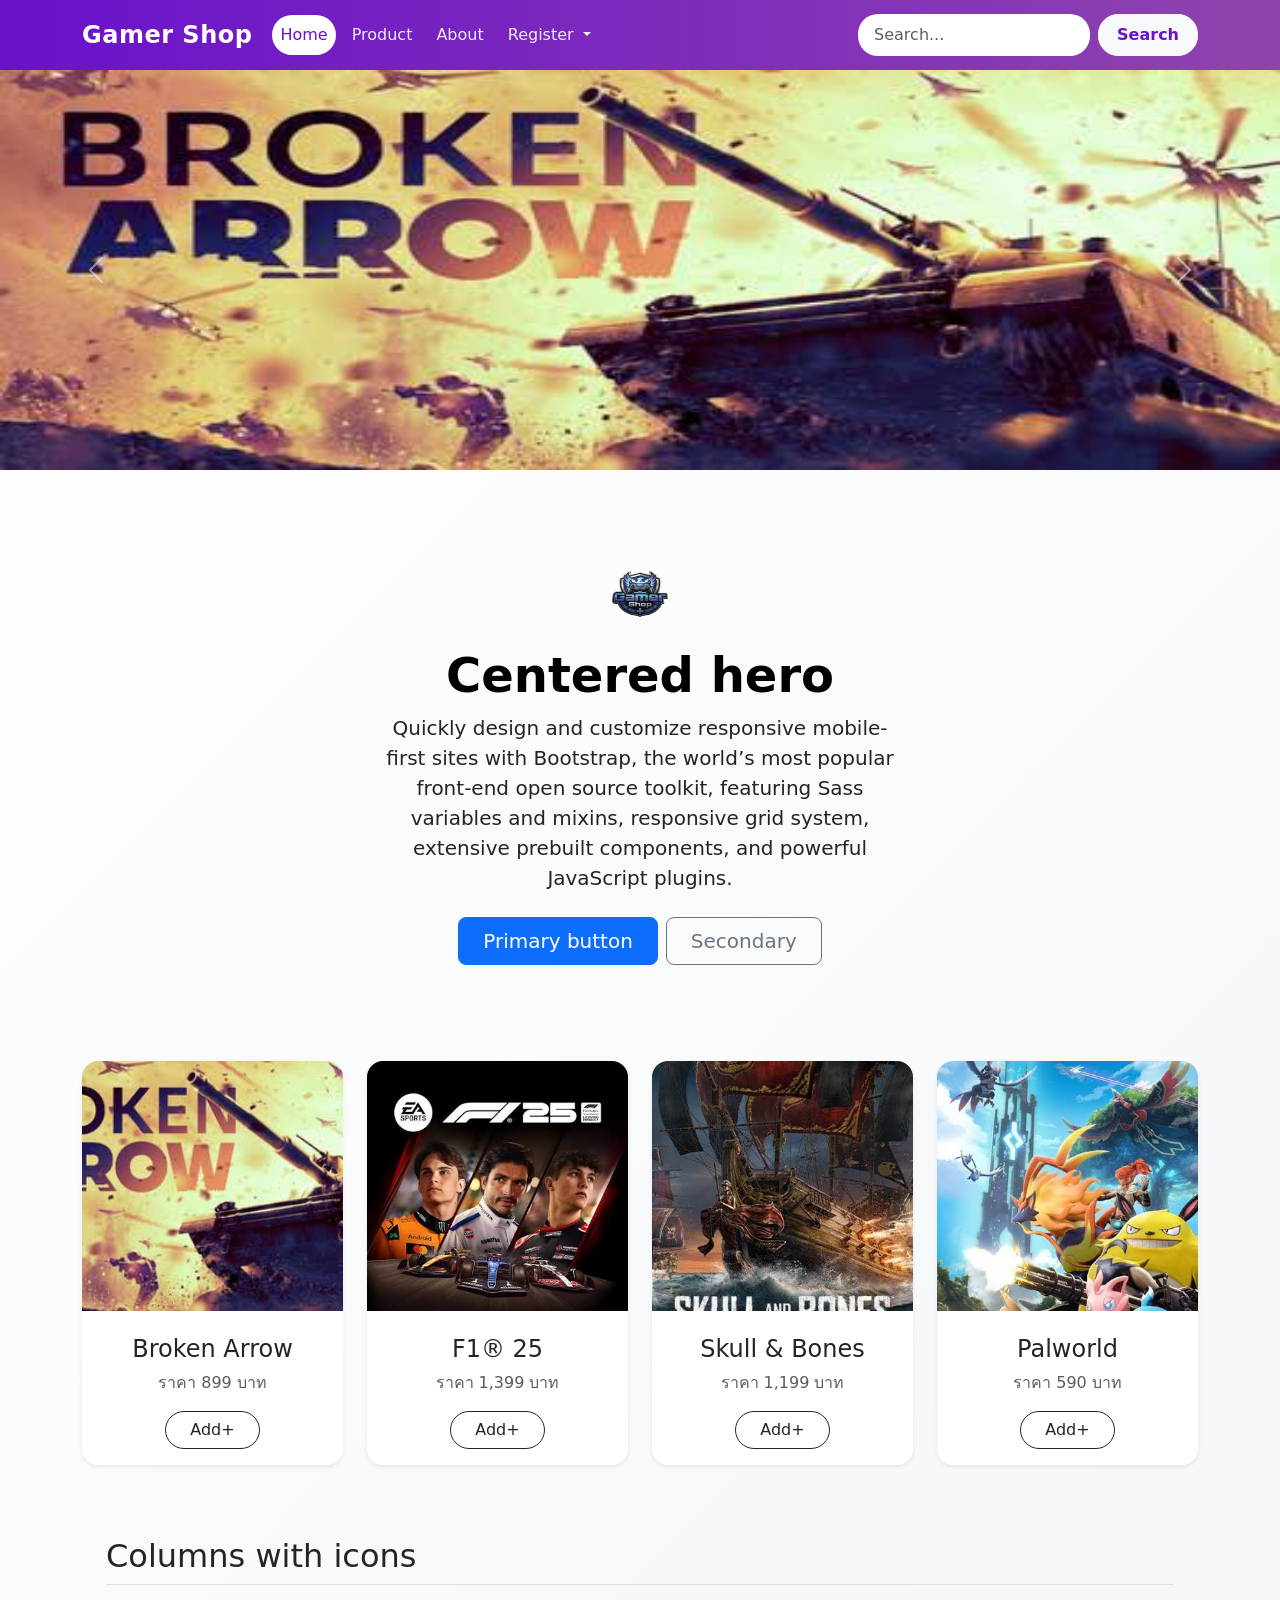
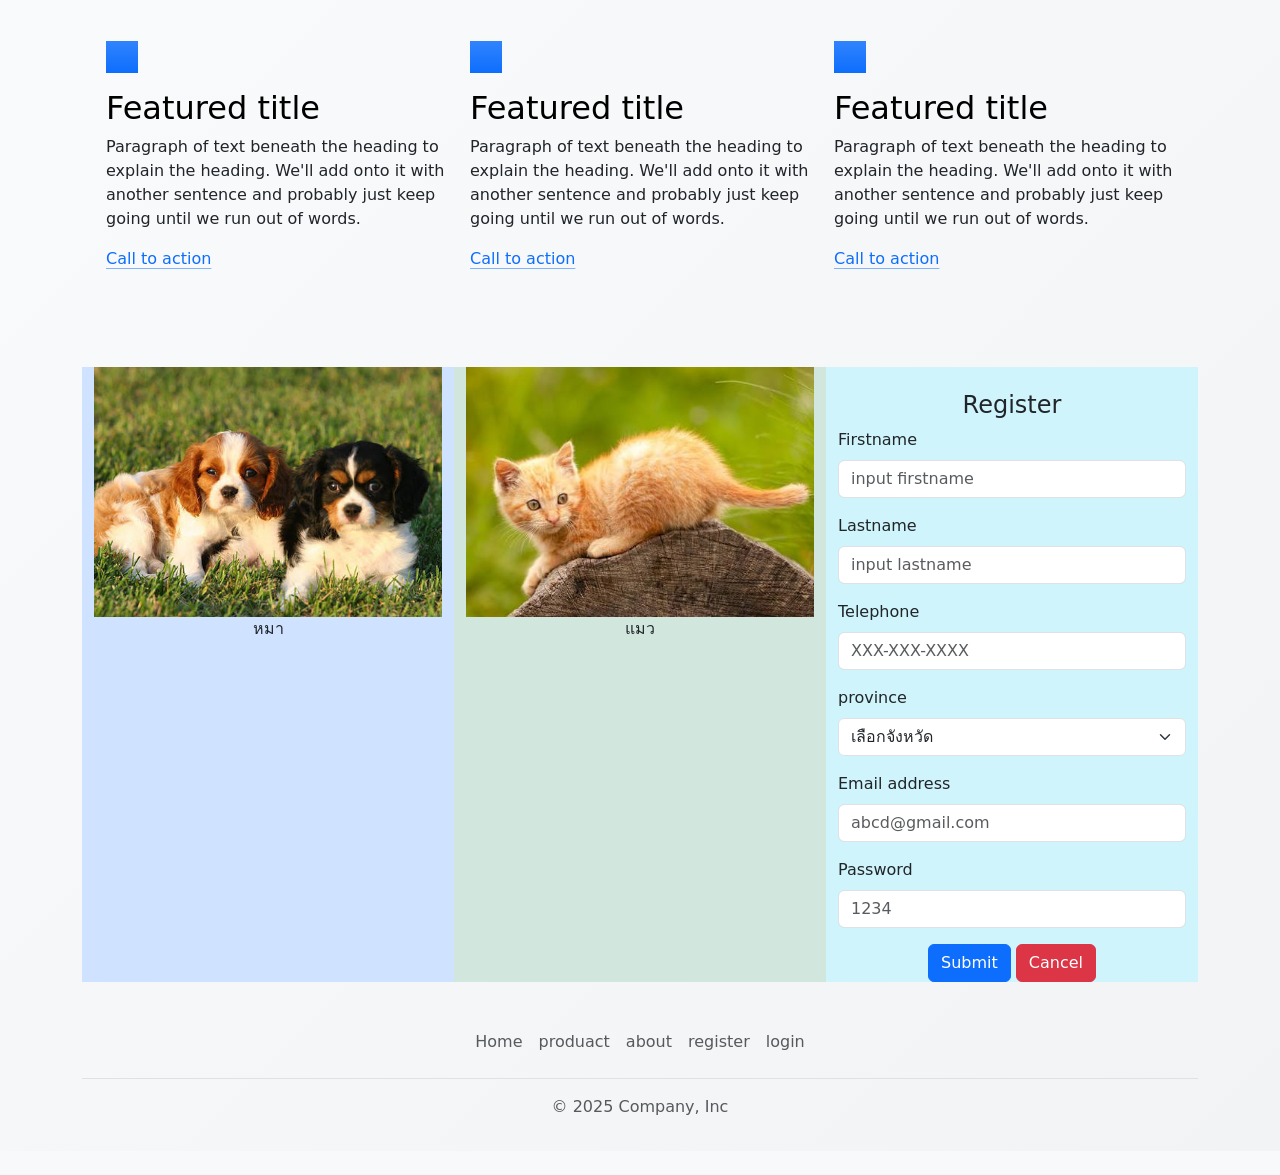
<file: index.html>
<!DOCTYPE html>
<html lang="en">

<head>
  <meta charset="UTF-8">
  <meta name="viewport" content="width=device-width, initial-scale=1.0">
  <title>Index</title>
  <link href="css/bootstrap.min.css" rel="stylesheet">
  <link rel="stylesheet" href="img.css">
  <link rel="stylesheet" href="background.css">
</head>

<body>
  <!-- Menu-->
  <div id="menu-container"></div>

  <!--background -->
  <div class="ai-background">

    <div id="carouselExample" class="carousel slide" data-bs-ride="carousel" data-bs-interval="3000">

      <div class="carousel-inner">

        <div class="carousel-item active">
          <img src="img/BrokenArrow.jpg" class="d-block w-100" height="400" alt="Broken Arrow">
        </div>

        <div class="carousel-item">
          <img src="img/Palworld.jpg" class="d-block w-100" height="400" alt="Palworld">
        </div>

        <div class="carousel-item">
          <img src="img/Skull&Bones.jpg" class="d-block w-100" height="400" alt="Skull & Bones">
        </div>

      </div>

      <button class="carousel-control-prev" type="button" data-bs-target="#carouselExample" data-bs-slide="prev">
        <span class="carousel-control-prev-icon"></span>
        <span class="visually-hidden">Previous</span>
      </button>

      <button class="carousel-control-next" type="button" data-bs-target="#carouselExample" data-bs-slide="next">
        <span class="carousel-control-next-icon"></span>
        <span class="visually-hidden">Next</span>
      </button>

    </div>

    <div class="container">
      <!-- Content here -->
      <div class="px-4 py-5 my-5 text-center"> <img class="d-block mx-auto mb-4" src="img/Gamer Shop.png" alt=""
          width="120" height="57">
        <h1 class="display-5 fw-bold text-body-emphasis">Centered hero</h1>
        <div class="col-lg-6 mx-auto">
          <p class="lead mb-4">Quickly design and customize responsive mobile-first sites with Bootstrap, the world’s
            most popular front-end open source toolkit, featuring Sass variables and mixins, responsive grid system,
            extensive prebuilt components, and powerful JavaScript plugins.</p>
          <div class="d-grid gap-2 d-sm-flex justify-content-sm-center"> <button type="button"
              class="btn btn-primary btn-lg px-4 gap-3">Primary button</button> <button type="button"
              class="btn btn-outline-secondary btn-lg px-4">Secondary</button> </div>
        </div>
      </div>

      <div class="row g-4">

        <!-- สินค้า 1 -->
        <div class="col-sm-6 col-md-3">
          <div class="card h-100 shadow-sm border-0 rounded-4 overflow-hidden">

            <img src="img/BrokenArrow.jpg" alt="Image 1" class="img-fluid same-img">

            <div class="card-body text-center">
              <h4 class="card-title mt-2">Broken Arrow</h4>
              <p class="text-muted">ราคา 899 บาท</p>

              <a href="#" class="btn btn-outline-dark rounded-pill px-4"> <span class="bi bi-shop"></span>
                Add+
              </a>
            </div>

          </div>
        </div>

        <!-- สินค้า 2 -->
        <div class="col-sm-6 col-md-3">
          <div class="card h-100 shadow-sm border-0 rounded-4 overflow-hidden">

            <img src="img/F1® 25.jpg" alt="Image 2" class="img-fluid same-img">

            <div class="card-body text-center">
              <h4 class="card-title mt-2"> F1® 25</h4>
              <p class="text-muted">ราคา 1,399 บาท</p>

              <a href="#" class="btn btn-outline-dark rounded-pill px-4"> <span class="bi bi-shop"></span>
                Add+
              </a>
            </div>

          </div>
        </div>

        <!-- สินค้า 3 -->
        <div class="col-sm-6 col-md-3">
          <div class="card h-100 shadow-sm border-0 rounded-4 overflow-hidden">

            <img src="img/Skull&Bones.jpg" alt="Image 3" class="img-fluid same-img">

            <div class="card-body text-center">
              <h4 class="card-title mt-2">Skull & Bones</h4>
              <p class="text-muted">ราคา 1,199 บาท</p>

              <a href="#" class="btn btn-outline-dark rounded-pill px-4"> <span class="bi bi-shop"></span>
                Add+
              </a>
            </div>

          </div>
        </div>

        <!-- สินค้า 4 -->
        <div class="col-sm-6 col-md-3">
          <div class="card h-100 shadow-sm border-0 rounded-4 overflow-hidden">

            <img src="img/Palworld.jpg" alt="Image 4" class="img-fluid same-img">

            <div class="card-body text-center">
              <h4 class="card-title mt-2">Palworld</h4>
              <p class="text-muted">ราคา 590 บาท</p>

              <a href="#" class="btn btn-outline-dark rounded-pill px-4"> <span class="bi bi-shop"></span>
                Add+
              </a>
            </div>

          </div>
        </div>

      </div><br>

      <div class="container px-4 py-5" id="featured-3">
        <h2 class="pb-2 border-bottom">Columns with icons</h2>
        <div class="row g-4 py-5 row-cols-1 row-cols-lg-3">
          <div class="feature col">
            <div
              class="feature-icon d-inline-flex align-items-center justify-content-center text-bg-primary bg-gradient fs-2 mb-3">
              <svg class="bi" width="1em" height="1em" aria-hidden="true">
                <use xlink:href="#collection"></use>
              </svg> </div>
            <h3 class="fs-2 text-body-emphasis">Featured title</h3>
            <p>Paragraph of text beneath the heading to explain the heading. We'll add onto it with another sentence and
              probably just keep going until we run out of words.</p> <a href="#" class="icon-link">
              Call to action
              <svg class="bi" aria-hidden="true">
                <use xlink:href="#chevron-right"></use>
              </svg> </a>
          </div>
          <div class="feature col">
            <div
              class="feature-icon d-inline-flex align-items-center justify-content-center text-bg-primary bg-gradient fs-2 mb-3">
              <svg class="bi" width="1em" height="1em" aria-hidden="true">
                <use xlink:href="#people-circle"></use>
              </svg> </div>
            <h3 class="fs-2 text-body-emphasis">Featured title</h3>
            <p>Paragraph of text beneath the heading to explain the heading. We'll add onto it with another sentence and
              probably just keep going until we run out of words.</p> <a href="#" class="icon-link">
              Call to action
              <svg class="bi" aria-hidden="true">
                <use xlink:href="#chevron-right"></use>
              </svg> </a>
          </div>
          <div class="feature col">
            <div
              class="feature-icon d-inline-flex align-items-center justify-content-center text-bg-primary bg-gradient fs-2 mb-3">
              <svg class="bi" width="1em" height="1em" aria-hidden="true">
                <use xlink:href="#toggles2"></use>
              </svg> </div>
            <h3 class="fs-2 text-body-emphasis">Featured title</h3>
            <p>Paragraph of text beneath the heading to explain the heading. We'll add onto it with another sentence and
              probably just keep going until we run out of words.</p> <a href="#" class="icon-link">
              Call to action
              <svg class="bi" aria-hidden="true">
                <use xlink:href="#chevron-right"></use>
              </svg> </a>
          </div>
        </div>
      </div>


      <!-- แบ่งคอลัมด้วย Grid system -->
      <div class="container text-center">
        <div class="row">
          <div class="col-sm-4 bg-primary-subtle">
            <img src="img/images.jpg" class="img-fluid same-img" alt="หมา">
            หมา
          </div>
          <div class="col-sm-4 bg-success-subtle">
            <img src="img/images (1).jpg" class="img-fluid same-img" alt="หมา">
            แมว
          </div>
          <div class="col-sm-4   bg-info-subtle">
            <h4 class="mt-4">Register</h3>
              <form class="text-start">
                <div class="mb-3">
                  <label for="exampleInputEmail1" class="form-label">Firstname</label>
                  <input type="firstname" class="form-control" id="firstname" required placeholder="input firstname">
                </div>
                <div class="mb-3">
                  <label for="exampleInputEmail1" class="form-label">Lastname</label>
                  <input type="lastname" class="form-control" id="lastname" required placeholder="input lastname">
                </div>
                <div class="mb-3">
                  <label for="exampleInputEmail1" class="form-label">Telephone</label>
                  <input type="number" class="form-control" id="phone" required placeholder="XXX-XXX-XXXX">
                </div>
                <div class="mb-3">
                  <label class="form-label">province</label>
                  <select class="form-select" id="province">
                    <option selected>เลือกจังหวัด</option>
                    <option value="1">ชลบุรี</option>
                    <option value="2">ระยอง</option>
                    <option value="3">เชียงใหม่</option>
                  </select>
                </div>
                <div class="mb-3">
                  <label for="exampleInputEmail1" class="form-label">Email address</label>
                  <input type="email" class="form-control" id="e-mail" required placeholder="abcd@gmail.com">
                </div>
                <div class="mb-3">
                  <label for="exampleInputPassword1" class="form-label">Password</label>
                  <input type="password" class="form-control" id="pw" required placeholder="1234">
                </div>
                <div class="text-center">
                  <button type="submit" class="btn btn-primary">Submit</button>
                  <button type="reset" class="btn btn-danger">Cancel</button>
                </div>
              </form>
          </div>
        </div>
      </div>

    </div>
    <div id="footer"></div>
</body>

</html>

<script src="js/bootstrap.bundle.min.js"></script>
<script src="js/menu.js"></script>
</file>
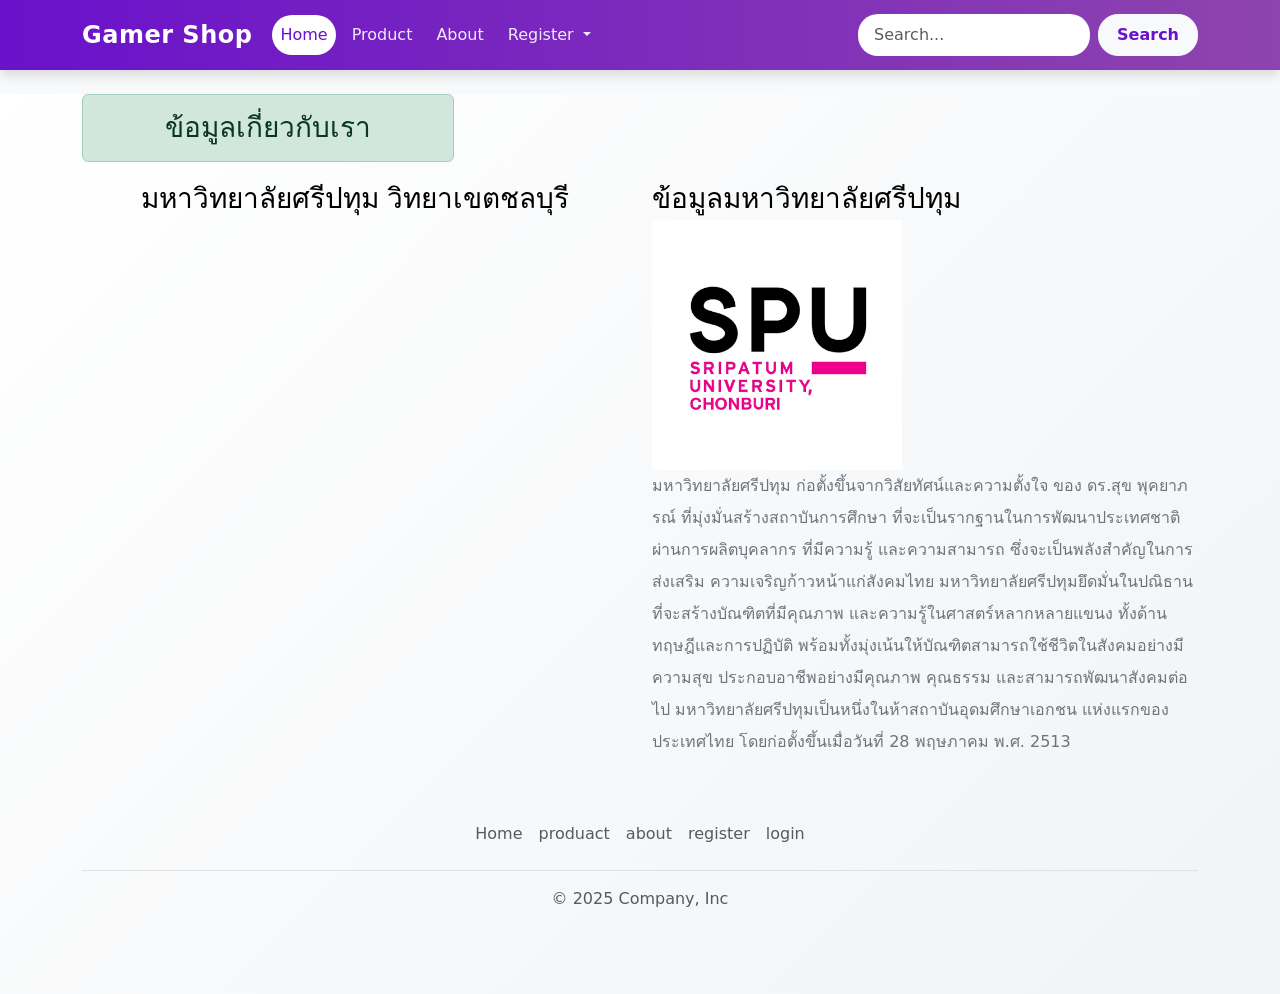
<file: about.html>
<!DOCTYPE html>
<html lang="en">
<head>
    <meta charset="UTF-8">
    <meta name="viewport" content="width=device-width, initial-scale=1.0">
    <title>about</title>
    <link rel="stylesheet" href="css/bootstrap.min.css">
    <link rel="stylesheet" href="background.css">

</head>
<body>

    <!-- Menu-->
    <div id="menu-container"></div>

    <!--background -->
    <div class="ai-background">

    <!-- ข้อมูลเกี่ยวกับเรา -->
    <div class="container">
        <h3 class="alert alert-success mt-4 col-md-4 text-center">ข้อมูลเกี่ยวกับเรา</h3>

        <div class="row">
            <div class="col-md-6">
                <div class="fs-3 text-body-emphasis text-center">มหาวิทยาลัยศรีปทุม วิทยาเขตชลบุรี</div>
                <iframe src="https://www.google.com/maps/embed?pb=!1m18!1m12!1m3!1d3880.927777961867!2d100.99031537508421!3d13.41679748694099!2m3!1f0!2f0!3f0!3m2!1i1024!2i768!4f13.1!3m3!1m2!1s0x311d3617ee04db97%3A0x2250cf181ed25837!2sSripathum%20University%20Chonburi%20Campus!5e0!3m2!1sen!2sth!4v1788717400705!5m2!1sen!2sth" width="100%" height="400px" style="border:0;" allowfullscreen="" loading="lazy" referrerpolicy="strict-origin-when-cross-origin"></iframe>
            </div>
            <div class="col-md-6">
                <div class="fs-3 text-body-emphasis">ข้อมูลมหาวิทยาลัยศรีปทุม</div>
                <a href="https://www.chonburi.spu.ac.th/web/public/">
                    <img src="img/images.png" width="250px">
                </a> <br>
                <p class="text-secondary lh-lg">
                    มหาวิทยาลัยศรีปทุม ก่อตั้งขึ้นจากวิสัยทัศน์และความตั้งใจ 
                    ของ ดร.สุข พุคยาภรณ์ ที่มุ่งมั่นสร้างสถาบันการศึกษา 
                    ที่จะเป็นรากฐานในการพัฒนาประเทศชาติ ผ่านการผลิตบุคลากร
                    ที่มีความรู้ และความสามารถ ซึ่งจะเป็นพลังสำคัญในการส่งเสริม
                    ความเจริญก้าวหน้าแก่สังคมไทย
    
                    มหาวิทยาลัยศรีปทุมยึดมั่นในปณิธานที่จะสร้างบัณฑิตที่มีคุณภาพ
                    และความรู้ในศาสตร์หลากหลายแขนง ทั้งด้านทฤษฎีและการปฏิบัติ
                    พร้อมทั้งมุ่งเน้นให้บัณฑิตสามารถใช้ชีวิตในสังคมอย่างมีความสุข
                    ประกอบอาชีพอย่างมีคุณภาพ คุณธรรม และสามารถพัฒนาสังคมต่อไป
    
                    มหาวิทยาลัยศรีปทุมเป็นหนึ่งในห้าสถาบันอุดมศึกษาเอกชน
                    แห่งแรกของประเทศไทย โดยก่อตั้งขึ้นเมื่อวันที่ 28 พฤษภาคม
                    พ.ศ. 2513
                </p>
            </div>
        </div>

    </div>
        <div id="footer"></div>
</body>
</html>

<script src="js/bootstrap.bundle.min.js"></script>
<script src="js/menu.js"></script>
</file>
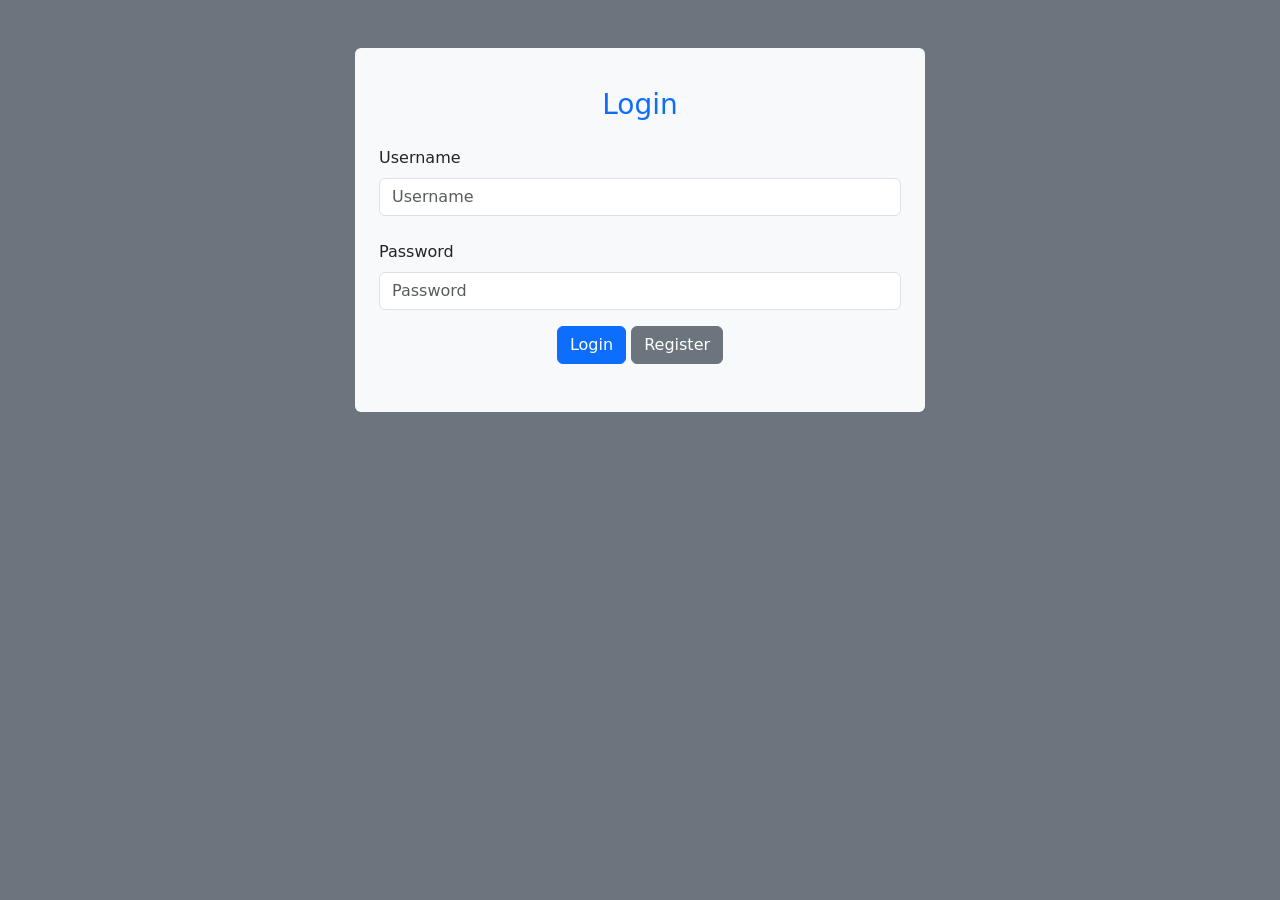
<file: login.html>
<!DOCTYPE html>
<html lang="en">

<head>
    <meta charset="UTF-8">
    <meta name="viewport" content="width=device-width, initial-scale=1.0">
    <title>Login</title>

    <link href="https://cdn.jsdelivr.net/npm/bootstrap@5.3.3/dist/css/bootstrap.min.css"
        rel="stylesheet">
</head>

<body class="bg-secondary">

    <div class="container">

        <form id="form1" onsubmit="login(event)">

            <div class="row">
                <div class="col-md-6 mx-auto mt-5 bg-light rounded p-4">

                    <div class="h3 text-center text-primary mt-3">
                        Login
                    </div>

                    <div class="mb-3 mt-4">
                        <label class="form-label">Username</label>

                        <input type="text"
                            class="form-control"
                            id="Username"
                            placeholder="Username"
                            required>
                    </div>

                    <div class="mb-3 mt-4">
                        <label class="form-label">Password</label>

                        <input type="password"
                            class="form-control"
                            id="Password"
                            placeholder="Password"
                            required>
                    </div>

                    <div class="text-center mb-4">

                        <!-- ไม่ต้องใช้ <a> ครอบปุ่ม -->
                        <button type="submit"
                            id="submit"
                            class="btn btn-primary">
                            Login
                        </button>

                        <a href="register.html"
                            class="btn btn-secondary">
                            Register
                        </a>

                    </div>

                </div>
            </div>

        </form>
    </div>


    <script>
        function login(event) {

            // ป้องกัน form รีเฟรชหน้า
            event.preventDefault();

            const username =
                document.getElementById("Username").value;

            const password =
                document.getElementById("Password").value;


            // ตรวจสอบ Username และ Password
            if (username === "admin" && password === "1234") {

                // Login สำเร็จ
                window.location.href = "produact.html";

            } else {

                // Login ไม่สำเร็จ
                alert("Username หรือ Password ไม่ถูกต้อง");

            }
        }
    </script>

</body>
</html>
</file>
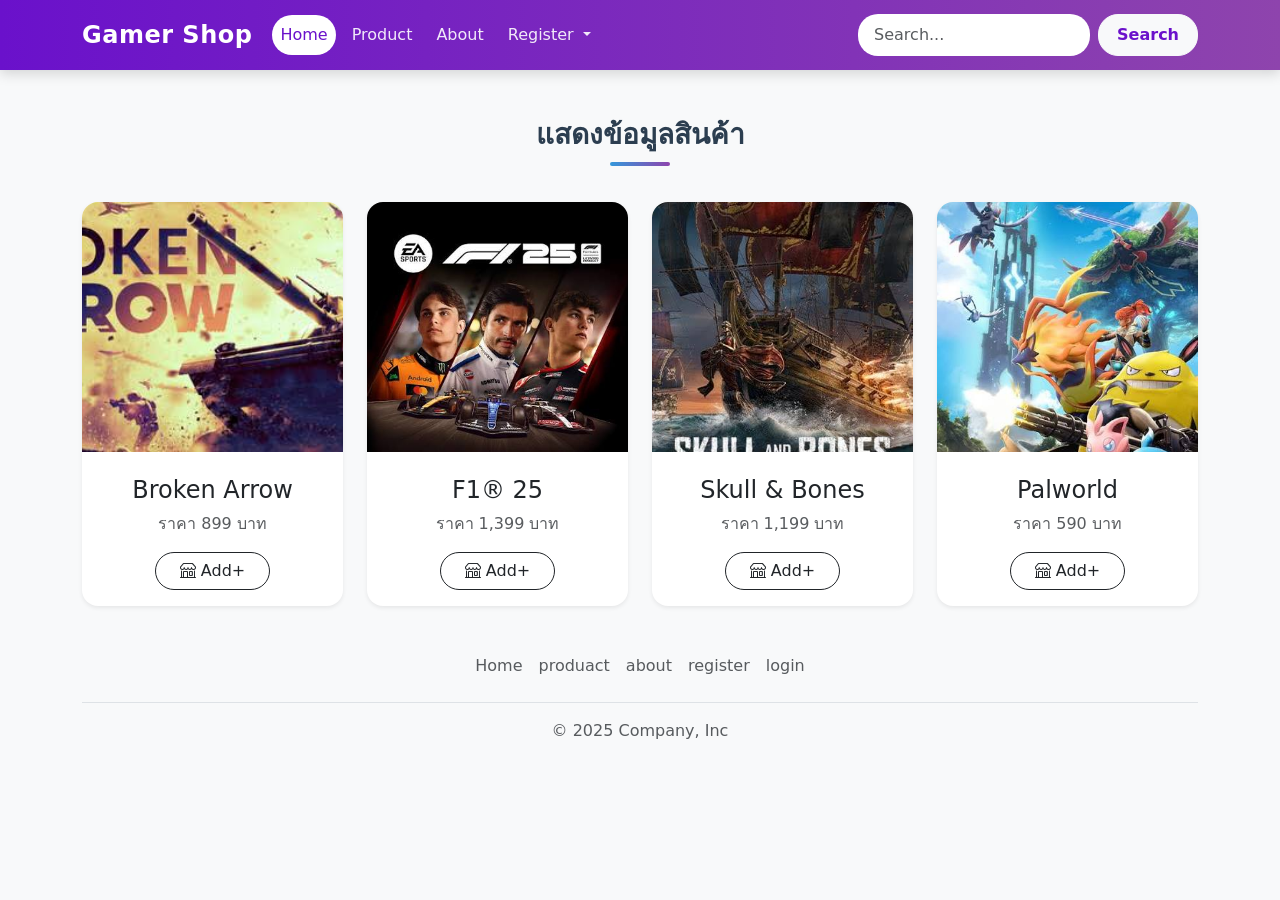
<file: produact.html>
<!DOCTYPE html>
<html lang="en">
<head>
    <meta charset="UTF-8">
    <meta name="viewport" content="width=device-width, initial-scale=1.0">
    <title>Produact</title>
    <link href="css/bootstrap.min.css" rel="stylesheet">
    <link rel="stylesheet" href="img.css">
    <link rel="stylesheet" href="background.css">
    <link rel="stylesheet" href="https://cdn.jsdelivr.net/npm/bootstrap-icons@1.13.1/font/bootstrap-icons.min.css">
</head>
<body>
    <!-- Menu-->
    <div id="menu-container"></div>

    <!-- เนื้อหา -->
    <div class="container">
        <h3 class="product-title text-center mb-4 mt-5">
            แสดงข้อมูลสินค้า
        </h3>
        <div class="row g-4">

            <!-- สินค้า 1 -->
            <div class="col-sm-6 col-md-3">
                <div class="card h-100 shadow-sm border-0 rounded-4 overflow-hidden">
        
                    <img src="img/BrokenArrow.jpg"
                         alt="Image 1"
                         class="img-fluid same-img">
        
                    <div class="card-body text-center">
                        <h4 class="card-title mt-2">Broken Arrow</h4>
                        <p class="text-muted">ราคา 899 บาท</p>
        
                        <a href="#" class="btn btn-outline-dark rounded-pill px-4"> <span class="bi bi-shop"></span>
                            Add+
                        </a>
                    </div>
        
                </div>
            </div>
        
            <!-- สินค้า 2 -->
            <div class="col-sm-6 col-md-3">
                <div class="card h-100 shadow-sm border-0 rounded-4 overflow-hidden">
        
                    <img src="img/F1® 25.jpg"
                         alt="Image 2"
                         class="img-fluid same-img">
        
                    <div class="card-body text-center">
                        <h4 class="card-title mt-2"> F1® 25</h4>
                        <p class="text-muted">ราคา 1,399 บาท</p>
        
                        <a href="#" class="btn btn-outline-dark rounded-pill px-4"> <span class="bi bi-shop"></span>
                            Add+
                        </a>
                    </div>
        
                </div>
            </div>
        
            <!-- สินค้า 3 -->
            <div class="col-sm-6 col-md-3">
                <div class="card h-100 shadow-sm border-0 rounded-4 overflow-hidden">
        
                    <img src="img/Skull&Bones.jpg"
                         alt="Image 3"
                         class="img-fluid same-img">
        
                    <div class="card-body text-center">
                        <h4 class="card-title mt-2">Skull & Bones</h4>
                        <p class="text-muted">ราคา 1,199 บาท</p>
        
                        <a href="#" class="btn btn-outline-dark rounded-pill px-4"> <span class="bi bi-shop"></span>
                            Add+
                        </a>
                    </div>
        
                </div>
            </div>
        
            <!-- สินค้า 4 -->
            <div class="col-sm-6 col-md-3">
                <div class="card h-100 shadow-sm border-0 rounded-4 overflow-hidden">
        
                    <img src="img/Palworld.jpg"
                         alt="Image 4"
                         class="img-fluid same-img">
        
                    <div class="card-body text-center">
                        <h4 class="card-title mt-2">Palworld</h4>
                        <p class="text-muted">ราคา 590 บาท</p>
        
                        <a href="#" class="btn btn-outline-dark rounded-pill px-4"> <span class="bi bi-shop"></span>
                            Add+
                        </a>
                    </div>
        
                </div>
            </div>
        
        </div>
        
    </div>
<div id="footer"></div>
</body>
</html>

<script src="js/bootstrap.bundle.min.js"></script>
<script src="js/menu.js"></script>
</file>
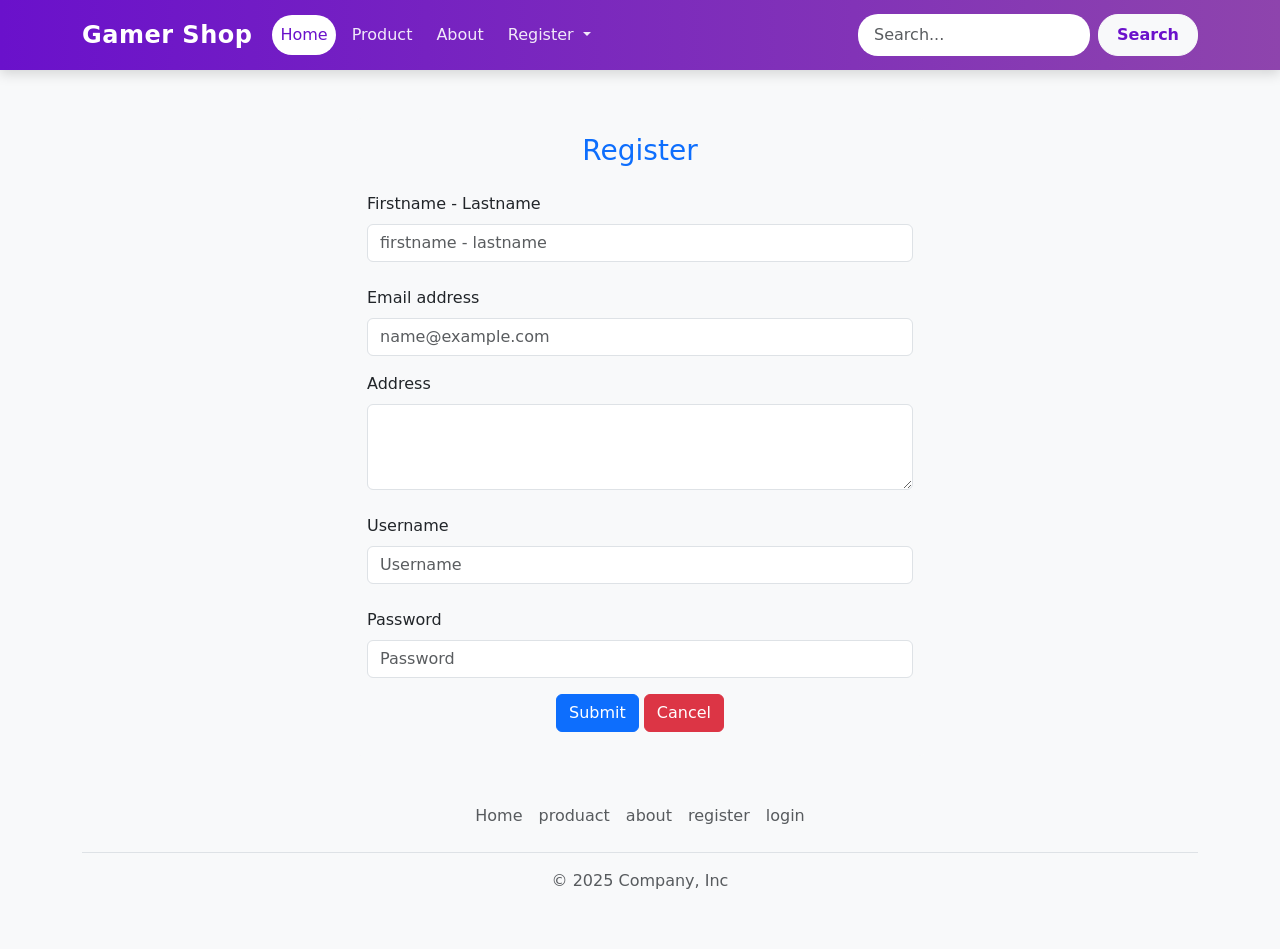
<file: register.html>
<!DOCTYPE html>
<html lang="en">
<head>
    <meta charset="UTF-8">
    <meta name="viewport" content="width=device-width, initial-scale=1.0">
    <title>Reagister</title>
    <link href="css/bootstrap.min.css" rel="stylesheet">
    <link rel="stylesheet" href="img.css">
    <link rel="stylesheet" href="background.css">
</head>
<body>
    <!-- Menu-->
    <div id="menu-container"></div>

    <!-- Register -->
    <div class="container  ">

        <form id="form1">
        <div class="row  ">
            <div class="col-md-6 mx-auto mt-5 bg-light   rounded">
                <div class="h3 text-center	text-primary mt-3 ">Register</div>
                <div class="mb-3 mt-4 ">
                    <label class="form-label">Firstname - Lastname</label>
                    <input type="text" class="form-control" id="firstname-lastname" placeholder="firstname - lastname" required>
                </div>
                <div class="mb-3 mt-4 ">
                    <label class="form-label">Email address</label>
                    <input type="email" class="form-control" id="email" placeholder="name@example.com" required>
                </div>
                <div class="mb-3">
                    <label class="form-label">Address</label>
                    <textarea class="form-control" id="textDetail" rows="3" required></textarea>
                </div>
                <div class="mb-3 mt-4 ">
                    <label class="form-label">Username</label>
                    <input type="text" class="form-control" id="Username" placeholder="Username" required>
                </div>
                <div class="mb-3 mt-4 ">
                    <label class="form-label">Password</label>
                    <input type="Password" class="form-control" id="Password" placeholder="Password" required>
                </div>
                <div class="text-center mb-4">
                    <input type="submit" id="submit" class="btn btn-primary" value="Submit">
                    <input type="reset" id="reset" class="btn btn-danger" value="Cancel">
                </div>
            </div>
        </div>
        </form>
    </div>
    <div id="footer"></div>
</body>
</html>

<script src="js/bootstrap.bundle.min.js"></script>
<script src="js/menu.js"></script>
</file>
<file: img.css>
.same-img {
    width: 100%;
    height: 250px;
    object-fit: cover;
  }

.navbar-purple {
    background-color: #e9d5ff;
}

.product-title {
  color: #2c3e50;
  font-weight: 700;
  position: relative;
  padding-bottom: 12px;
}

.product-title::after {
  content: "";
  display: block;
  width: 60px;
  height: 4px;
  background: linear-gradient(90deg, #3498db, #8e44ad);
  border-radius: 10px;
  margin: 10px auto 0;
}
</file>
<file: background.css>
body {
    margin: 0;
    background: #f8f9fa;
}

.ai-background {
    min-height: 100vh;

    background: linear-gradient(
        135deg,
        #ffffff 0%,
        #f8f9fa 50%,
        #f1f3f5 100%
    );
}

/* เนื้อหาอยู่ด้านบน */
.content {
    position: relative;
    z-index: 1;
}

.navbar-purple {
    background-color: #e9d5ff;
}

.navbar-purple .navbar-brand,
.navbar-purple .nav-link {
    color: #4c1d95;
}

.navbar-purple .nav-link:hover {
    color: #7c3aed;
}
</file>
